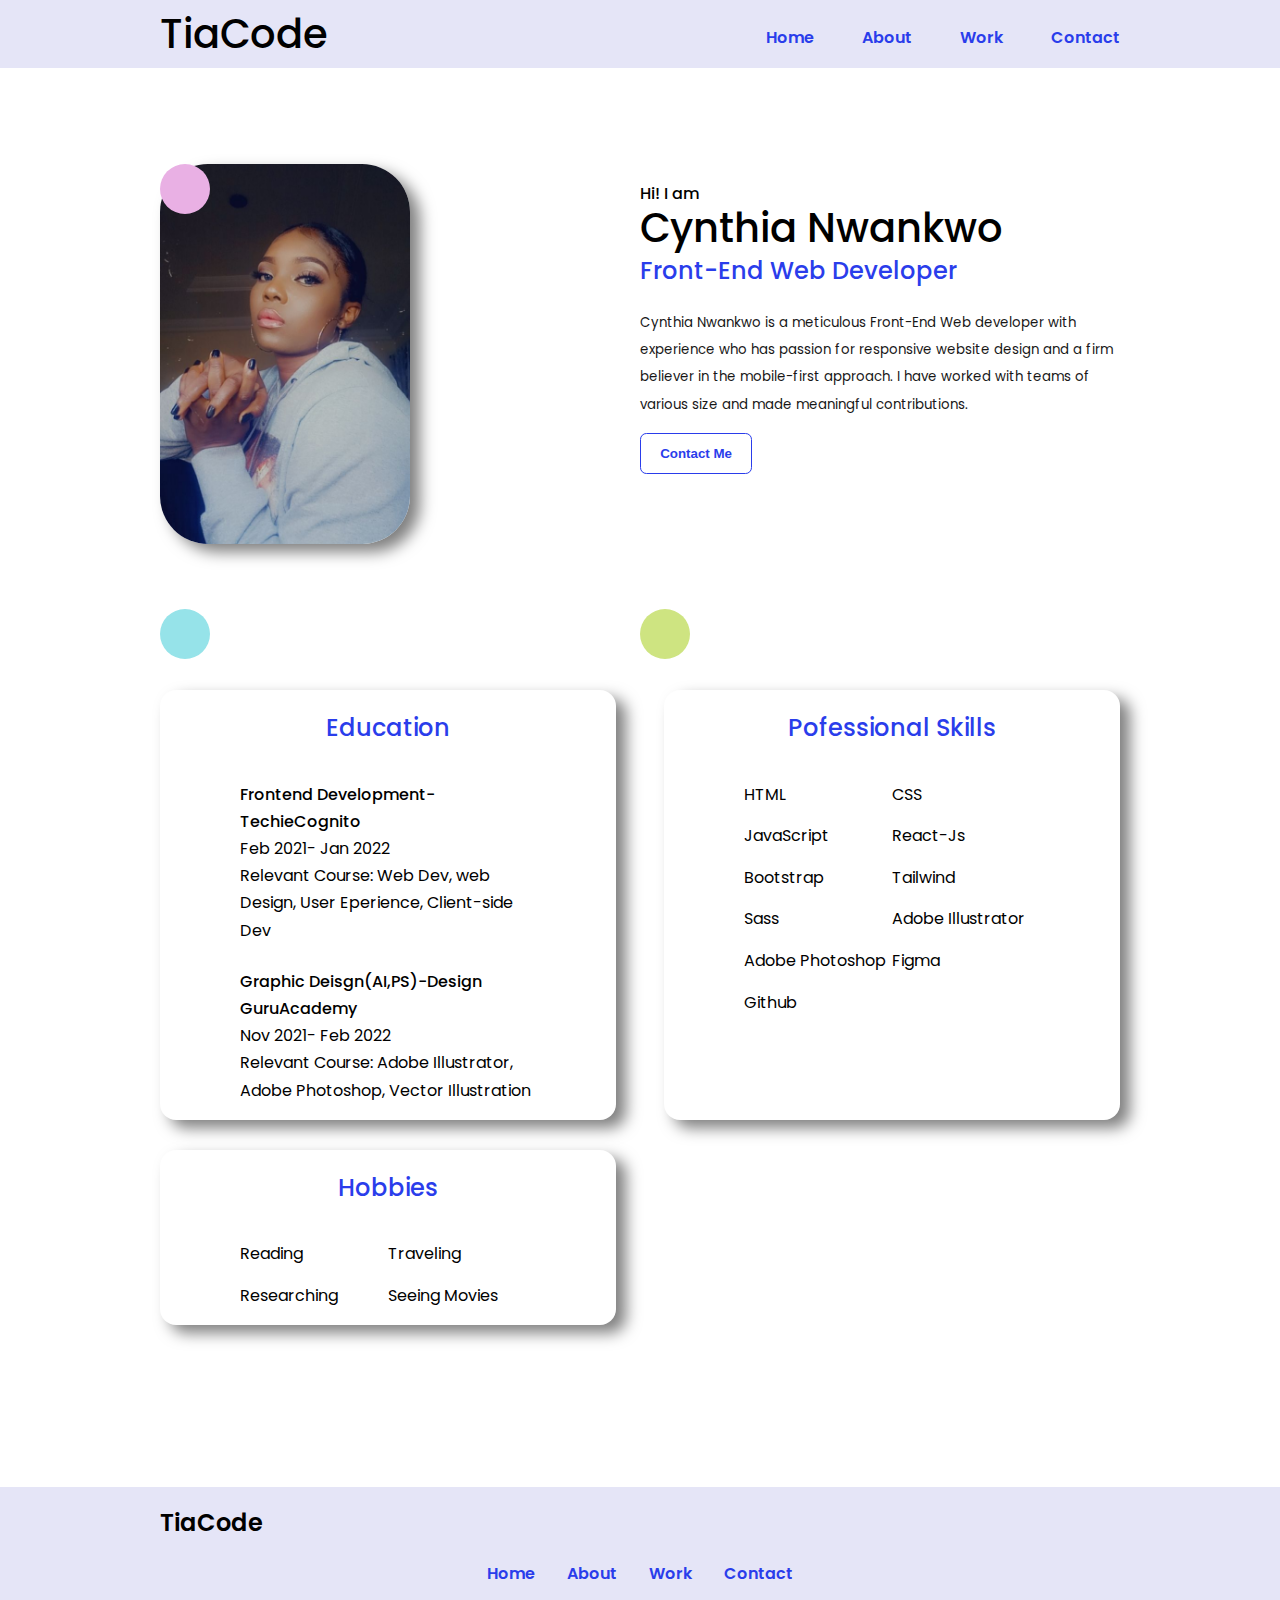
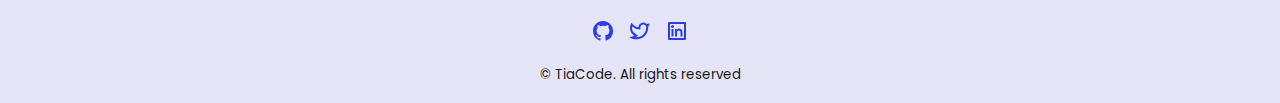
<file: index.html>
<!DOCTYPE html>
<html lang="en">
<head>
    <meta charset="UTF-8">
    <meta http-equiv="X-UA-Compatible" content="IE=edge">
    <meta name="viewport" content="width=device-width, initial-scale=1.0">
    <!-- Link to Font Awesome -->
    <link rel="stylesheet" href="//use.fontawesome.com/releases/v5.0.7/css/all.css">
    <link rel="stylesheet" href="index.css">
    <title>Zuri-Login</title>
</head>
<body>
    <!-- Start of header Section -->
    <header class="container nav">
        <Nav class="menu">
            <h1>TiaCode</h1>
            <ul class="menulist">
                <li><a href="/index.html">Home</a></li>
                <li><a href="/about.html">About</a></li>
                <li><a href="/work.html">Work</a></li>
                <li><a href="/contact.html">Contact</a></li>
                
            </ul>
            <div class="menu_btn">
                <i class="fas fa-bars"></i>
            </div>
        </Nav>
    </header>
    <!-- End of header Section -->

    <!-- Start of Main Section -->
    <main>
        <div class="home-width  container">
            <div class="home-img">
                <img src="profile.png" alt="picture">
            </div>
            <div class="home-text">
                <h4>Hi! I am</h4>
                <h1>Cynthia Nwankwo</h1>
                <h2>Front-End Web Developer </h2>
                <div class="text-dark ">
                    <small>Cynthia Nwankwo is a meticulous Front-End Web developer 
                        with experience who has passion for responsive website design and a 
                        firm believer in the mobile-first approach. I have worked with 
                        teams of various size and made meaningful contributions.
                    </small>
                </div>
                <button class="btn lo"><a href="/MyPortfolio/contact.html">Contact Me</a></button>
            </div>
            <div class='circle1'></div>
            <div class='circle2'></div>
            <div class='circle3'></div>
        </div>
        <div class="container skills-width">
            <div class="skills">
                <h2>Education</h2>
                <div>
                    <div class="push">
                        <h4>Frontend Development-TechieCognito</h4>
                        <p>Feb 2021- Jan 2022</p>
                        <p><span>Relevant Course:</span> Web Dev, web Design, User Eperience, Client-side Dev</p>
                    </div>
                    <div>
                        <h4>Graphic Deisgn(AI,PS)-Design GuruAcademy</h4>
                        <p>Nov 2021- Feb 2022</p>
                        <p><span>Relevant Course:</span> Adobe Illustrator, Adobe Photoshop, Vector Illustration</p>
                    </div>
                </div>
            </div>
            <div class="skills">
                <h2>Pofessional Skills</h2>
                <hr>
                <ul>
                    <li>HTML</li>
                    <li>CSS</li>
                    <li>JavaScript</li>
                    <li>React-Js</li>
                    <li>Bootstrap</li>
                    <li>Tailwind</li>
                    <li>Sass</li>
                    <li>Adobe Illustrator</li>
                    <li>Adobe Photoshop</li>
                    <li>Figma</li>
                    <li>Github</li>
                </ul>
            </div>
            <div class="skills">
                <h2>Hobbies</h2>
                <ul>
                    <li>Reading</li>
                    <li>Traveling</li>
                    <li>Researching</li>
                    <li>Seeing Movies</li>
                    
                </ul>
            </div>
        </div>
    </main>
<!-- End of Main Page -->

<!-- Start of Footer page -->
    <footer class="container footer-width">
       <h2><a href="#">TiaCode</a></h2>
       <ul>
        <li><a href="/index.html">Home</a></li>
        <li><a href="/about.html">About</a></li>
        <li><a href="/work.html">Work</a></li>
        <li><a href="/contact.html">Contact</a></li>
       </ul>
       <div class='footer-icon' >
        <a href='https://github.com/CydaCode' target='_blank' rel='noreferrer'><svg xmlns="http://www.w3.org/2000/svg" viewBox="0 0 24 24" width="24" height="24"><path fill="none" d="M0 0h24v24H0z"/><path d="M12 2C6.475 2 2 6.475 2 12a9.994 9.994 0 0 0 6.838 9.488c.5.087.687-.213.687-.476 0-.237-.013-1.024-.013-1.862-2.512.463-3.162-.612-3.362-1.175-.113-.288-.6-1.175-1.025-1.413-.35-.187-.85-.65-.013-.662.788-.013 1.35.725 1.538 1.025.9 1.512 2.338 1.087 2.912.825.088-.65.35-1.087.638-1.337-2.225-.25-4.55-1.113-4.55-4.938 0-1.088.387-1.987 1.025-2.688-.1-.25-.45-1.275.1-2.65 0 0 .837-.262 2.75 1.026a9.28 9.28 0 0 1 2.5-.338c.85 0 1.7.112 2.5.337 1.912-1.3 2.75-1.024 2.75-1.024.55 1.375.2 2.4.1 2.65.637.7 1.025 1.587 1.025 2.687 0 3.838-2.337 4.688-4.562 4.938.362.312.675.912.675 1.85 0 1.337-.013 2.412-.013 2.75 0 .262.188.574.688.474A10.016 10.016 0 0 0 22 12c0-5.525-4.475-10-10-10z" fill="rgba(42,61,235,1)"/></svg></a>
        <a href='https://twitter.com/tia_code?s=09' target='_blank' rel="noreferrer"><svg xmlns="http://www.w3.org/2000/svg" viewBox="0 0 24 24" width="24" height="24"><path fill="none" d="M0 0h24v24H0z"/><path d="M15.3 5.55a2.9 2.9 0 0 0-2.9 2.847l-.028 1.575a.6.6 0 0 1-.68.583l-1.561-.212c-2.054-.28-4.022-1.226-5.91-2.799-.598 3.31.57 5.603 3.383 7.372l1.747 1.098a.6.6 0 0 1 .034.993L7.793 18.17c.947.059 1.846.017 2.592-.131 4.718-.942 7.855-4.492 7.855-10.348 0-.478-1.012-2.141-2.94-2.141zm-4.9 2.81a4.9 4.9 0 0 1 8.385-3.355c.711-.005 1.316.175 2.669-.645-.335 1.64-.5 2.352-1.214 3.331 0 7.642-4.697 11.358-9.463 12.309-3.268.652-8.02-.419-9.382-1.841.694-.054 3.514-.357 5.144-1.55C5.16 15.7-.329 12.47 3.278 3.786c1.693 1.977 3.41 3.323 5.15 4.037 1.158.475 1.442.465 1.973.538z" fill="rgba(42,61,235,1)"/></svg></a>
        <a href='https://www.linkedin.com/in/cynthia-nwankwo-b8b54a190' target='_blank' rel="noreferrer"><svg xmlns="http://www.w3.org/2000/svg" viewBox="0 0 24 24" width="24" height="24"><path fill="none" d="M0 0h24v24H0z"/><path d="M4 3h16a1 1 0 0 1 1 1v16a1 1 0 0 1-1 1H4a1 1 0 0 1-1-1V4a1 1 0 0 1 1-1zm1 2v14h14V5H5zm2.5 4a1.5 1.5 0 1 1 0-3 1.5 1.5 0 0 1 0 3zm-1 1h2v7.5h-2V10zm5.5.43c.584-.565 1.266-.93 2-.93 2.071 0 3.5 1.679 3.5 3.75v4.25h-2v-4.25a1.75 1.75 0 0 0-3.5 0v4.25h-2V10h2v.43z" fill="rgba(42,61,235,1)"/></svg></a>
       </div>
       <div class='footer-copy'>
        <small>&copy; TiaCode. All rights reserved</small>
      </div>
    </footer>
<!-- End of Footer Page -->

<script src="script.js"></script>
</body>
</html>
</file>
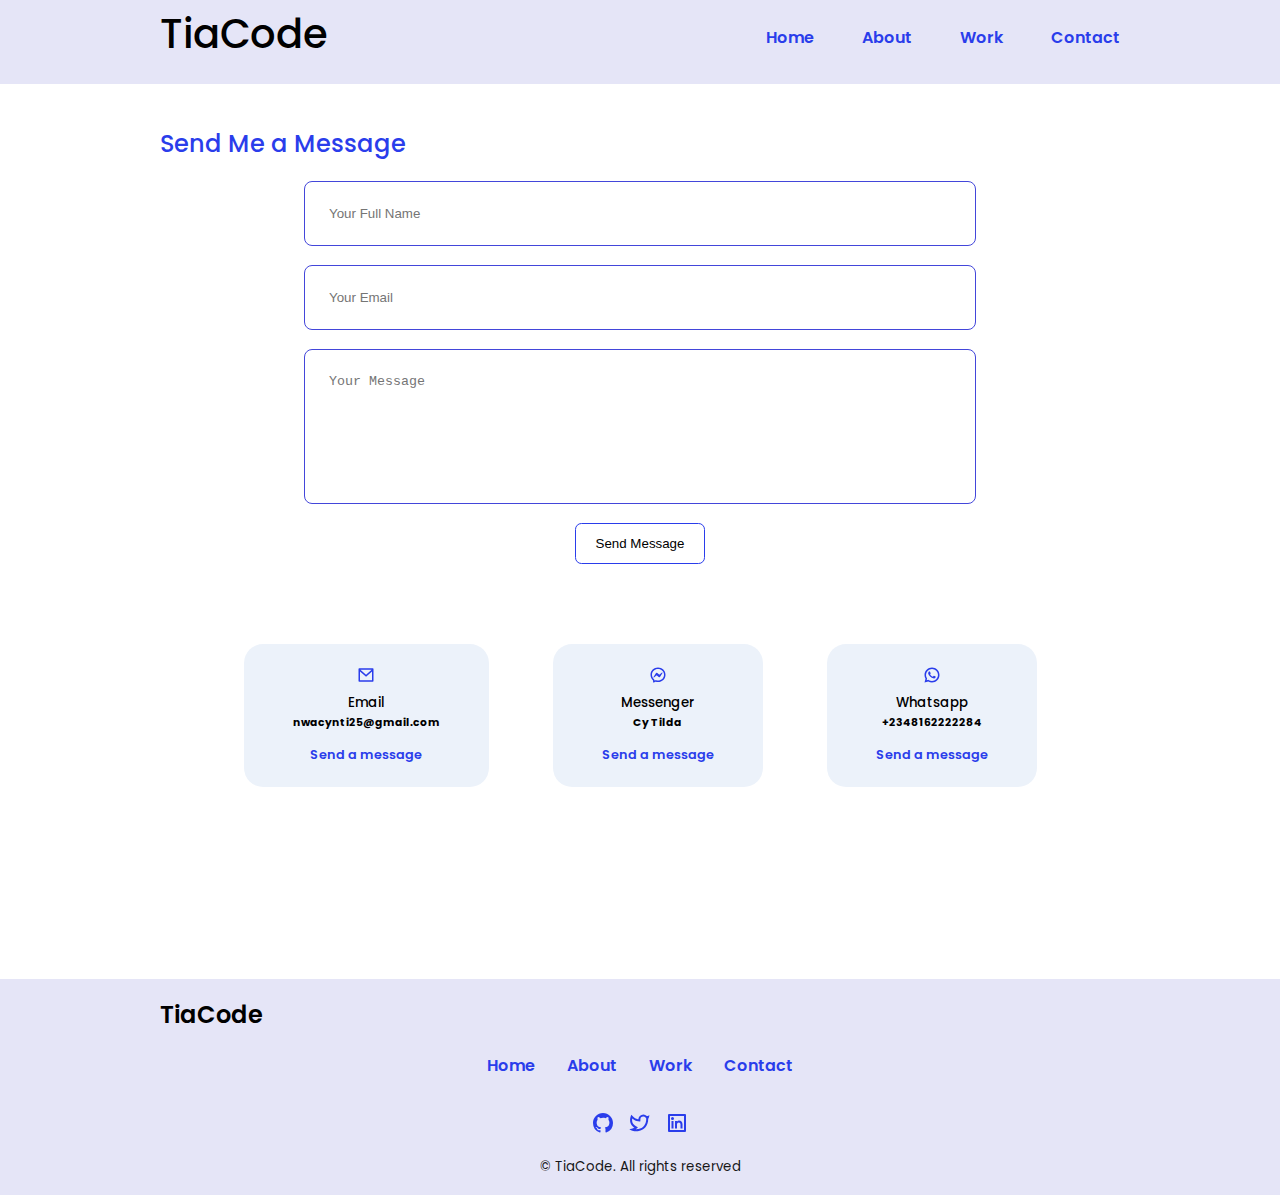
<file: contact.html>
<!DOCTYPE html>
<html lang="en">
<head>
    <meta charset="UTF-8">
    <meta http-equiv="X-UA-Compatible" content="IE=edge">
    <meta name="viewport" content="width=device-width, initial-scale=1.0">
    <!-- Link to Font Awesome -->
    <link rel="stylesheet" href="//use.fontawesome.com/releases/v5.0.7/css/all.css">
    <link rel="stylesheet" href="index.css">
    <title>Contact</title>
</head>
<body>
    <!-- Start of header Section -->
    <header class="container nav">
        <Nav class="menu">
            <h1>TiaCode</h1>
            <ul class="menulist">
              <li><a href="/index.html">Home</a></li>
                <li><a href="/about.html">About</a></li>
                <li><a href="/work.html">Work</a></li>
                <li><a href="/contact.html">Contact</a></li>
                
            </ul>
            <div class="menu_btn">
                <i class="fas fa-bars"></i>
            </div>
        </Nav>
    </header>
    <!-- End of header Section -->

    <!-- Start of Main page -->
    <main >
        <div class="container">
            <div class="form-width">
                <h2>Send Me a Message</h2>
                <form >
                    <input type='text' placeholder='Your Full Name' name='name' required/>
                    <input type='email' placeholder='Your Email' name='email' required/>
                    <textarea name='message' rows='7' placeholder='Your Message' required></textarea>
                    <button type='submit' class='btn'>Send Message</button>
                  </form>
            </div>
            <div class='contact-container'>
                <div class='contact-options'>
                  <article class='contact-option'>
                    <svg xmlns="http://www.w3.org/2000/svg" viewBox="0 0 24 24" width="18" height="18"><path fill="none" d="M0 0h24v24H0z"/><path d="M3 3h18a1 1 0 0 1 1 1v16a1 1 0 0 1-1 1H3a1 1 0 0 1-1-1V4a1 1 0 0 1 1-1zm17 4.238l-7.928 7.1L4 7.216V19h16V7.238zM4.511 5l7.55 6.662L19.502 5H4.511z" fill="rgba(42,61,235,1)"/></svg>
                    <h5>Email</h5>
                    <h6>nwacynti25@gmail.com</h6>
                    <a href='mailto:nwacynti25@gmail.com' target='_blank'>Send a message</a>
                  </article>
        
                  <article class='contact-option'>
                    <svg xmlns="http://www.w3.org/2000/svg" viewBox="0 0 24 24" width="18" height="18"><path fill="none" d="M0 0h24v24H0z"/><path d="M7.764 19.225c.59-.26 1.25-.309 1.868-.139.77.21 1.565.316 2.368.314 4.585 0 8-3.287 8-7.7S16.585 4 12 4s-8 3.287-8 7.7c0 2.27.896 4.272 2.466 5.676a2.8 2.8 0 0 1 .942 2.006l.356-.157zM12 2c5.634 0 10 4.127 10 9.7 0 5.573-4.366 9.7-10 9.7a10.894 10.894 0 0 1-2.895-.384.8.8 0 0 0-.534.039l-1.984.876a.8.8 0 0 1-1.123-.707l-.055-1.78a.797.797 0 0 0-.268-.57C3.195 17.135 2 14.617 2 11.7 2 6.127 6.367 2 12 2zM5.995 14.537l2.937-4.66a1.5 1.5 0 0 1 2.17-.4l2.336 1.75a.6.6 0 0 0 .723 0l3.155-2.396c.421-.319.971.185.689.633l-2.937 4.66a1.5 1.5 0 0 1-2.17.4l-2.336-1.75a.6.6 0 0 0-.723 0l-3.155 2.395c-.421.319-.971-.185-.689-.633z" fill="rgba(42,61,235,1)"/></svg>
                    <h5>Messenger</h5>
                    <h6>Cy Tilda</h6>
                    <a href='https://m.me/cynthia.nwankwo.161' target='_blank'>Send a message</a>
                  </article>
        
                  <article class='contact-option'>
                    <svg xmlns="http://www.w3.org/2000/svg" viewBox="0 0 24 24" width="18" height="18"><path fill="none" d="M0 0h24v24H0z"/><path d="M7.253 18.494l.724.423A7.953 7.953 0 0 0 12 20a8 8 0 1 0-8-8c0 1.436.377 2.813 1.084 4.024l.422.724-.653 2.401 2.4-.655zM2.004 22l1.352-4.968A9.954 9.954 0 0 1 2 12C2 6.477 6.477 2 12 2s10 4.477 10 10-4.477 10-10 10a9.954 9.954 0 0 1-5.03-1.355L2.004 22zM8.391 7.308c.134-.01.269-.01.403-.004.054.004.108.01.162.016.159.018.334.115.393.249.298.676.588 1.357.868 2.04.062.152.025.347-.093.537a4.38 4.38 0 0 1-.263.372c-.113.145-.356.411-.356.411s-.099.118-.061.265c.014.056.06.137.102.205l.059.095c.256.427.6.86 1.02 1.268.12.116.237.235.363.346.468.413.998.75 1.57 1l.005.002c.085.037.128.057.252.11.062.026.126.049.191.066a.35.35 0 0 0 .367-.13c.724-.877.79-.934.796-.934v.002a.482.482 0 0 1 .378-.127c.06.004.121.015.177.04.531.243 1.4.622 1.4.622l.582.261c.098.047.187.158.19.265.004.067.01.175-.013.373-.032.259-.11.57-.188.733a1.155 1.155 0 0 1-.21.302 2.378 2.378 0 0 1-.33.288 3.71 3.71 0 0 1-.125.09 5.024 5.024 0 0 1-.383.22 1.99 1.99 0 0 1-.833.23c-.185.01-.37.024-.556.014-.008 0-.568-.087-.568-.087a9.448 9.448 0 0 1-3.84-2.046c-.226-.199-.435-.413-.649-.626-.89-.885-1.562-1.84-1.97-2.742A3.47 3.47 0 0 1 6.9 9.62a2.729 2.729 0 0 1 .564-1.68c.073-.094.142-.192.261-.305.127-.12.207-.184.294-.228a.961.961 0 0 1 .371-.1z" fill="rgba(42,61,235,1)"/></svg>
                    <h5>Whatsapp</h5>
                    <h6>+2348162222284</h6>
                    <a href='https://api.whatsapp.com/send?phone=+2348162222284' target='_blank'>Send a message</a>
                  </article>
                </div>
        </div>
    </main>
    <!-- End of Main page -->

    <!-- Start of Footer page -->
    <footer class="container footer-width">
      <h2><a href="#">TiaCode</a></h2>
      <ul>
        <li><a href="/index.html">Home</a></li>
                <li><a href="/about.html">About</a></li>
                <li><a href="/work.html">Work</a></li>
                <li><a href="/contact.html">Contact</a></li>
      </ul>
      <div class='footer-icon' >
       <a href='https://github.com/CydaCode' target='_blank' rel='noreferrer'><svg xmlns="http://www.w3.org/2000/svg" viewBox="0 0 24 24" width="24" height="24"><path fill="none" d="M0 0h24v24H0z"/><path d="M12 2C6.475 2 2 6.475 2 12a9.994 9.994 0 0 0 6.838 9.488c.5.087.687-.213.687-.476 0-.237-.013-1.024-.013-1.862-2.512.463-3.162-.612-3.362-1.175-.113-.288-.6-1.175-1.025-1.413-.35-.187-.85-.65-.013-.662.788-.013 1.35.725 1.538 1.025.9 1.512 2.338 1.087 2.912.825.088-.65.35-1.087.638-1.337-2.225-.25-4.55-1.113-4.55-4.938 0-1.088.387-1.987 1.025-2.688-.1-.25-.45-1.275.1-2.65 0 0 .837-.262 2.75 1.026a9.28 9.28 0 0 1 2.5-.338c.85 0 1.7.112 2.5.337 1.912-1.3 2.75-1.024 2.75-1.024.55 1.375.2 2.4.1 2.65.637.7 1.025 1.587 1.025 2.687 0 3.838-2.337 4.688-4.562 4.938.362.312.675.912.675 1.85 0 1.337-.013 2.412-.013 2.75 0 .262.188.574.688.474A10.016 10.016 0 0 0 22 12c0-5.525-4.475-10-10-10z" fill="rgba(42,61,235,1)"/></svg></a>
       <a href='https://twitter.com/tia_code?s=09' target='_blank' rel="noreferrer"><svg xmlns="http://www.w3.org/2000/svg" viewBox="0 0 24 24" width="24" height="24"><path fill="none" d="M0 0h24v24H0z"/><path d="M15.3 5.55a2.9 2.9 0 0 0-2.9 2.847l-.028 1.575a.6.6 0 0 1-.68.583l-1.561-.212c-2.054-.28-4.022-1.226-5.91-2.799-.598 3.31.57 5.603 3.383 7.372l1.747 1.098a.6.6 0 0 1 .034.993L7.793 18.17c.947.059 1.846.017 2.592-.131 4.718-.942 7.855-4.492 7.855-10.348 0-.478-1.012-2.141-2.94-2.141zm-4.9 2.81a4.9 4.9 0 0 1 8.385-3.355c.711-.005 1.316.175 2.669-.645-.335 1.64-.5 2.352-1.214 3.331 0 7.642-4.697 11.358-9.463 12.309-3.268.652-8.02-.419-9.382-1.841.694-.054 3.514-.357 5.144-1.55C5.16 15.7-.329 12.47 3.278 3.786c1.693 1.977 3.41 3.323 5.15 4.037 1.158.475 1.442.465 1.973.538z" fill="rgba(42,61,235,1)"/></svg></a>
       <a href='https://www.linkedin.com/in/cynthia-nwankwo-b8b54a190' target='_blank' rel="noreferrer"><svg xmlns="http://www.w3.org/2000/svg" viewBox="0 0 24 24" width="24" height="24"><path fill="none" d="M0 0h24v24H0z"/><path d="M4 3h16a1 1 0 0 1 1 1v16a1 1 0 0 1-1 1H4a1 1 0 0 1-1-1V4a1 1 0 0 1 1-1zm1 2v14h14V5H5zm2.5 4a1.5 1.5 0 1 1 0-3 1.5 1.5 0 0 1 0 3zm-1 1h2v7.5h-2V10zm5.5.43c.584-.565 1.266-.93 2-.93 2.071 0 3.5 1.679 3.5 3.75v4.25h-2v-4.25a1.75 1.75 0 0 0-3.5 0v4.25h-2V10h2v.43z" fill="rgba(42,61,235,1)"/></svg></a>
      </div>
      <div class='footer-copy'>
       <small>&copy; TiaCode. All rights reserved</small>
     </div>
   </footer>
<!-- End of Footer Page -->

 <script src="script.js"></script>
</body>
</html>
</file>
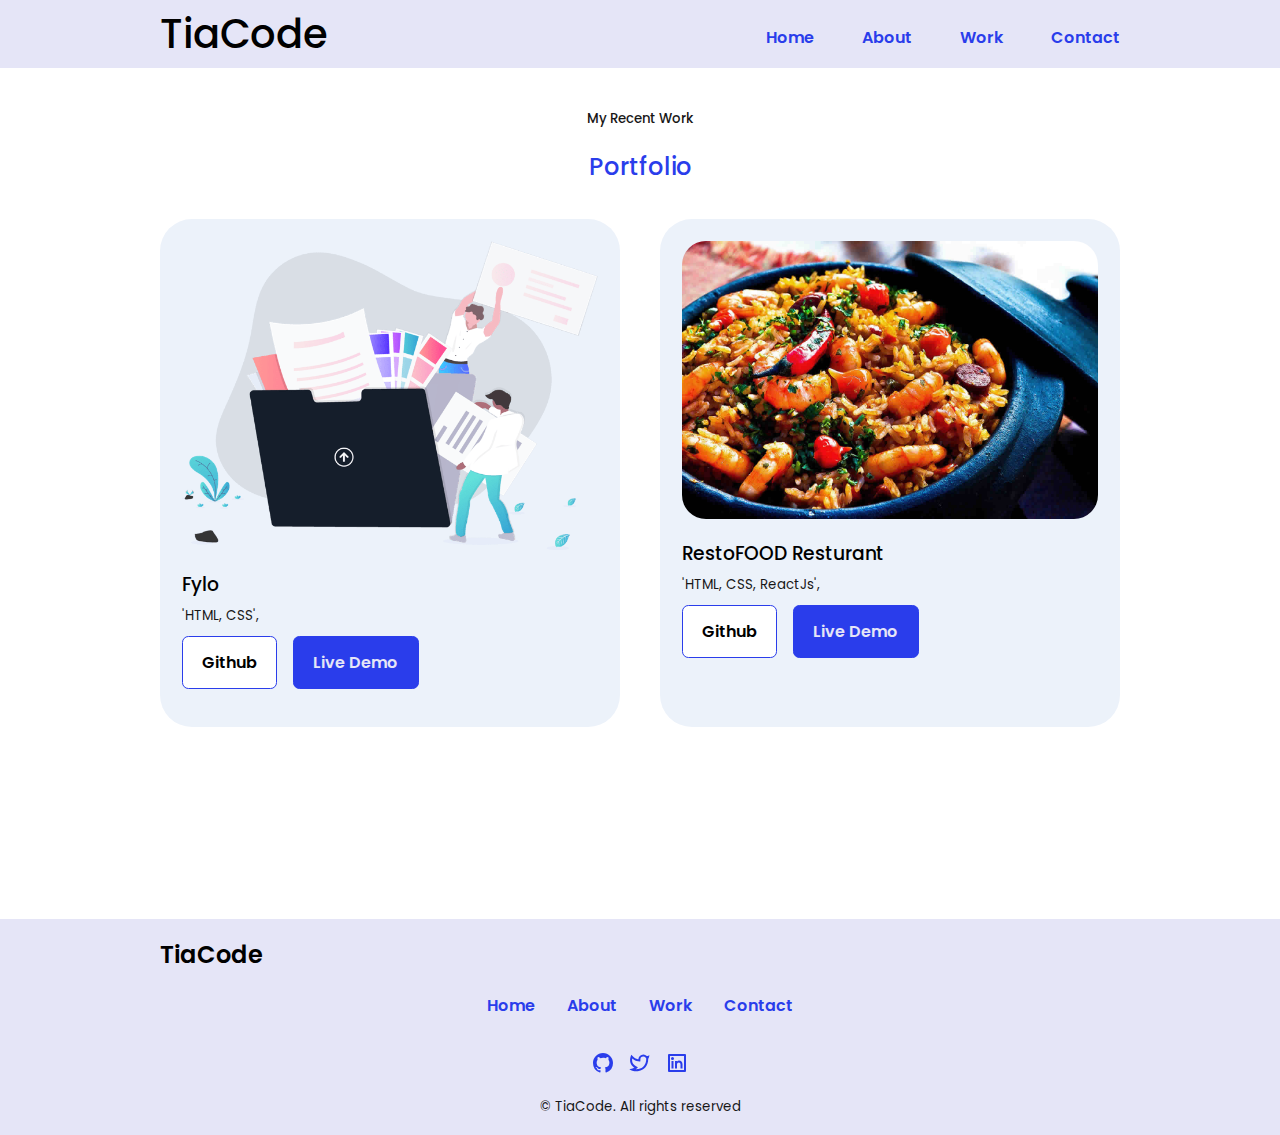
<file: work.html>
<!DOCTYPE html>
<html lang="en">
<head>
    <meta charset="UTF-8">
    <meta http-equiv="X-UA-Compatible" content="IE=edge">
    <meta name="viewport" content="width=device-width, initial-scale=1.0">
    <!-- Link to Font Awesome -->
    <link rel="stylesheet" href="//use.fontawesome.com/releases/v5.0.7/css/all.css">
    <link rel="stylesheet" href="index.css">
    <title>Work</title>
</head>
<body>
      <!-- Start of header Section -->
    <header class="container nav">
        <Nav class="menu">
            <h1>TiaCode</h1>
            <ul class="menulist">
              <li><a href="/index.html">Home</a></li>
                <li><a href="/about.html">About</a></li>
                <li><a href="/work.html">Work</a></li>
                <li><a href="/contact.html">Contact</a></li>
                
            </ul>
            <div class="menu_btn">
                <i class="fas fa-bars"></i>
            </div>
        </Nav>
    </header>
    <!-- End of header Section -->

    <main id='portfolio'>
        <h5>My Recent Work</h5>
        <h2 class="ho">Portfolio</h2>
  
        <div class='container portfolio-container' >
            <article  class='portfolio-item'>
              <div class='portfolio-item-image'>
                <img src=fylo.png alt=fylo/>
              </div>
              <h3>Fylo</h3>
              <small class='text-dark'> 'HTML, CSS',</small>
              <div class='portfolio-item-cta'>
                <a href='https://github.com/CydaCode/fylos.git' class='btn' target='_blank' rel="noreferrer">Github</a>
                <a href='https://poetic-licorice-9afdeb.netlify.app/' class='btn btn-primary' target='_blank' rel="noreferrer">Live Demo</a>
              </div>
            </article>
            <article  class='portfolio-item'>
                <div class='portfolio-item-image'>
                  <img src=resto.jpg alt=fylo/>
                </div>
                <h3>RestoFOOD Resturant</h3>
                <small class='text-dark'> 'HTML, CSS, ReactJs',</small>
                <div class='portfolio-item-cta'>
                  <a href='https://github.com/CydaCode/resturants.git' class='btn' target='_blank' rel="noreferrer">Github</a>
                  <a href='https://resturant-react-p.netlify.app/' class='btn btn-primary' target='_blank' rel="noreferrer">Live Demo</a>
                </div>
              </article>
              
        </div>
    </main>

    <!-- Start of Footer page -->
    <footer class="container footer-width">
        <h2><a href="#">TiaCode</a></h2>
        <ul>
            <li><a href="/index.html">Home</a></li>
                <li><a href="/about.html">About</a></li>
                <li><a href="/work.html">Work</a></li>
                <li><a href="/contact.html">Contact</a></li>
        </ul>
        <div class='footer-icon' >
         <a href='https://github.com/CydaCode' target='_blank' rel='noreferrer'><svg xmlns="http://www.w3.org/2000/svg" viewBox="0 0 24 24" width="24" height="24"><path fill="none" d="M0 0h24v24H0z"/><path d="M12 2C6.475 2 2 6.475 2 12a9.994 9.994 0 0 0 6.838 9.488c.5.087.687-.213.687-.476 0-.237-.013-1.024-.013-1.862-2.512.463-3.162-.612-3.362-1.175-.113-.288-.6-1.175-1.025-1.413-.35-.187-.85-.65-.013-.662.788-.013 1.35.725 1.538 1.025.9 1.512 2.338 1.087 2.912.825.088-.65.35-1.087.638-1.337-2.225-.25-4.55-1.113-4.55-4.938 0-1.088.387-1.987 1.025-2.688-.1-.25-.45-1.275.1-2.65 0 0 .837-.262 2.75 1.026a9.28 9.28 0 0 1 2.5-.338c.85 0 1.7.112 2.5.337 1.912-1.3 2.75-1.024 2.75-1.024.55 1.375.2 2.4.1 2.65.637.7 1.025 1.587 1.025 2.687 0 3.838-2.337 4.688-4.562 4.938.362.312.675.912.675 1.85 0 1.337-.013 2.412-.013 2.75 0 .262.188.574.688.474A10.016 10.016 0 0 0 22 12c0-5.525-4.475-10-10-10z" fill="rgba(42,61,235,1)"/></svg></a>
         <a href='https://twitter.com/tia_code?s=09' target='_blank' rel="noreferrer"><svg xmlns="http://www.w3.org/2000/svg" viewBox="0 0 24 24" width="24" height="24"><path fill="none" d="M0 0h24v24H0z"/><path d="M15.3 5.55a2.9 2.9 0 0 0-2.9 2.847l-.028 1.575a.6.6 0 0 1-.68.583l-1.561-.212c-2.054-.28-4.022-1.226-5.91-2.799-.598 3.31.57 5.603 3.383 7.372l1.747 1.098a.6.6 0 0 1 .034.993L7.793 18.17c.947.059 1.846.017 2.592-.131 4.718-.942 7.855-4.492 7.855-10.348 0-.478-1.012-2.141-2.94-2.141zm-4.9 2.81a4.9 4.9 0 0 1 8.385-3.355c.711-.005 1.316.175 2.669-.645-.335 1.64-.5 2.352-1.214 3.331 0 7.642-4.697 11.358-9.463 12.309-3.268.652-8.02-.419-9.382-1.841.694-.054 3.514-.357 5.144-1.55C5.16 15.7-.329 12.47 3.278 3.786c1.693 1.977 3.41 3.323 5.15 4.037 1.158.475 1.442.465 1.973.538z" fill="rgba(42,61,235,1)"/></svg></a>
         <a href='https://www.linkedin.com/in/cynthia-nwankwo-b8b54a190' target='_blank' rel="noreferrer"><svg xmlns="http://www.w3.org/2000/svg" viewBox="0 0 24 24" width="24" height="24"><path fill="none" d="M0 0h24v24H0z"/><path d="M4 3h16a1 1 0 0 1 1 1v16a1 1 0 0 1-1 1H4a1 1 0 0 1-1-1V4a1 1 0 0 1 1-1zm1 2v14h14V5H5zm2.5 4a1.5 1.5 0 1 1 0-3 1.5 1.5 0 0 1 0 3zm-1 1h2v7.5h-2V10zm5.5.43c.584-.565 1.266-.93 2-.93 2.071 0 3.5 1.679 3.5 3.75v4.25h-2v-4.25a1.75 1.75 0 0 0-3.5 0v4.25h-2V10h2v.43z" fill="rgba(42,61,235,1)"/></svg></a>
        </div>
        <div class='footer-copy'>
         <small>&copy; TiaCode. All rights reserved</small>
       </div>
     </footer>
 <!-- End of Footer Page -->
    
    <script src="script.js"></script>
</body>
</html>
</file>
<file: index.css>
@import url('https://fonts.googleapis.com/css2?family=Poppins:wght@300;400;500;600&display=swap');

/* ***********GENERAL SETTING********* */
* {
  margin: 0;
  padding: 0;
  border: none;
  outline: none;
  list-style: none;
  text-decoration: none;
  box-sizing: border-box;
}

:root {
  --color-bg:  #e5e5f7;
  --color-bg-variant: #ecf2fa;
  --color-primary: #2a3deb;
  --color-primary-varient: #4346da;
  --color-black: #000000;
  --color-dark: #181717;
  --color-white: #ffffff;

  --transition: all 400ms ease;

  --container-width-lg: 75%;
  --container-width-md: 86%;
  --container-width-sm: 90%;
}

body {
    font-family: 'Poppins', sans-serif;
    background-color: var(--color-bg);
    color: var(--color-black);
    line-height: 1.7;
  }

  .container {
    width: var(--container-width-lg);
    margin: 0 auto;
  }
  
  h1, h2, h3, h4, h5 {
    font-weight: 500;
  }
  
  h1 {
    font-size: 2.5rem;
  }


  main > h2, main > h5 {
    text-align: center;
    color: var(--color-dark);
  }

  small {
    color: var(--color-dark);
  }
  
  h2 {
    color: var(--color-primary);
    margin-top: 1rem;
  }

  .text-dark {
    color: var(--color-dark);
  }
  
  a {
    color: var(--color-primary);
    transition: var(--transition);
    font-weight: 600;
  }
  
  a:hover {
    color: var(--color-primary);
  }

  .btn {
    width: max-content;
    display: inline-block;
    
    padding: 0.75rem 1.2rem;
    border-radius: 0.4rem;
    cursor: pointer;
    border: 1px solid var(--color-primary);
    transition: var(--transition);
    background-color: var(--color-white);
    color: var(--color-black);
  }
  
  .btn:hover {
    color: var(--color-primary);
    background-color: transparent;
  }
  
  .btn-primary {
    background-color: var(--color-primary);
    color: var(--color-bg);
  }
  
  img {
    display: block;
    width: 100%;
    object-fit: cover;
  }
  

  /* ************HEADER PAGE************* */

  .nav {
    position: sticky;
    z-index: 100;
  }

  .menu {
      display: flex;
      justify-content: space-between;
  }

  .nav .menulist {
      display: flex;
      gap: 3rem;
      margin-top: 1.5rem;
  }

  .margtop {
      margin-top: -1.5rem;
  }

  .menu_btn {
    margin: 15px 24px;
    color: #eaedf7;
    font-size: 30px;
    cursor: pointer;
    display: none;
  }

  .circle1 {
    width: 50px;
    height: 50px;
    border-radius: 50%;
    background-color: #96e3e9;

    animation-name: moveCircle;
    animation-duration: 9.5s;
    animation-delay: 2.9s;
    animation-iteration-count: infinite;
    animation-timing-function: cubic-bezier(0.075, 0.82, 0.165, 1) ease-in-out;
  }

  .circle2 {
    width: 50px;
    position: absolute;
    height: 50px;
    border-radius: 50%;
    background-color: #e9b0e4;

    animation-name: moveCircle;
    animation-delay: 1.2s;
    animation-duration: 6.5s;
    animation-iteration-count: infinite;
    animation-timing-function: cubic-bezier(0.215, 0.610, 0.355, 1) ease;
  }

  .circle3 {
    width: 50px;
    height: 50px;
    border-radius: 50%;
    background-color: #cee481;

    animation-name: moveCircle;
    animation-duration: 9.5s;
    animation-iteration-count: infinite;
    animation-timing-function: cubic-bezier(0.075, 0.82, 0.165, 1) ease-in-out;
  }

  @keyframes moveCircle {
    0% {
      transform: translate3d(10px, 10px, 0);
    }
    100% {
      transform: translate3d(300px, -300px, 0);
    }
  }

  /* ************MAIN PAGE************ */

  main {
      background-color: var(--color-white);
      height: auto;
      padding-bottom: 12rem;
  }

  .home-width {
      display: grid;
      grid-template-columns: 35% 50%;
      gap: 15%;
      padding: 6rem 0 2rem 0;
  }

  .home-img {
      width: 250px;
    
  }

  .home-img img {
    border-radius: 3rem;
    box-shadow: 10px 8px 15px rgba(0, 0, 0, 0.5);
    
  }

  .home-text {
      margin-top: 1rem;
  }

  .home-text  h1 {
    margin-bottom: -1.7rem;
  }

  .home-text h4 {
    margin-bottom: -0.8rem;
  }

  .home-text button {
      margin-top: 1rem;
  }

  .home-text h2 {
    margin-bottom: 1rem;
  }

  /* *********SKILLS************ */

  .skills-width {
      display: grid;
      gap: 5%;
      grid-template-columns: repeat(2, 1fr);
      margin-top: 4rem;
  }

  .skills {
      box-shadow: 10px 8px 15px rgba(0, 0, 0, 0.5);
      border-radius: 1rem;
      padding: 1rem 5rem;
  }

  .skills:hover {
      background-color: var(--color-bg-variant);
  }

  hr {
      background-color: #000000;
      color: #000000;
  }

  .skills ul {
    display: grid;
    grid-template-columns: 1fr 1fr;
    row-gap: 0.9rem;
  }

  .skills h2 {
      text-align: center;
      margin: 0.1rem auto 2rem;
  }

  .push {
    margin-bottom: 1.5rem;
  }

/* *************FOOTER************** */


  .footer-width h2 a{
      color: var(--color-black);
  }

  .footer-width ul{
    display: flex;
    gap: 2rem;
    justify-content: center;
    flex-wrap: wrap;
    margin-top: 1rem;
    margin-bottom: 2rem;
    
  }

  .footer-copy {
     text-align: center;
     display: flex;
     justify-content: center;
     margin-bottom: 1rem;

  }

  .footer-icon {
    display: flex;
    justify-content: center;
    padding-bottom: 0.8rem;
    gap: 0.8rem;
  }

  /* *************CONTACT PAGE*********** */

  /* Form page */

  .form-width h2{
    padding-top: 2.5rem;
  }

  .form-width button{
    margin: 0 auto;
  }


  .form-width form {
    display: flex;
    flex-direction: column;
    gap: 1.2rem;
    padding-top: 1rem;
}

.form-width input, textarea {
    width: 70%;
    padding: 1.5rem;
    margin: 0 auto;
    border-radius: 0.5rem;
    background: transparent;
    border: 1px solid var(--color-primary-varient);
    resize: none;
    color: var(--color-black);
}

/* *****Social Media***** */
.container.contact-container {
  margin-top: 3rem;
}

.contact-options {
  display: flex;
  width: 100%;
  flex-wrap: wrap;
  margin: 0 auto;
  justify-content: center;
  margin-top: 5rem;
  gap: 4rem;
}

.contact-option {
  background: var(--color-bg-variant);
  padding: 1.2rem 3rem;
  border-radius: 1.2rem;
  text-align: center;
  border: 1px solid transparent;
  transition: var(--transition);

}

.contact-option:hover {
  background: transparent;
  border-color: var(--color-primary-varient);
}

.contact-option-icon {
  font-size: 1.5rem;
  margin-bottom: 0.5rem;
}

.contact-option a {
 margin-top: 0.7rem;
 display: inline-block;
 font-size: 0.8rem;
}

/* *************AOUT PAGE************** */
#about {
  padding-top: 1.5rem;
}

.about-container {
  display: grid;
  grid-template-columns: 35% 50%;
  gap: 15%;
  padding-top: 7rem;
}

.center {
  text-align: left;
}

.about-me {
  width: 100%;
  aspect-ratio: 1/1;
  border-radius: 2rem;
  background: linear-gradient(45deg, 
      transparent,
      var(--color-primary),
      transparent
  );
  display: grid;
  place-items: center;
}

.about-content {
  margin-top: 0;
}

.about-content h2{
  margin-bottom: -4rem;
}

.about-me-image {
  border-radius: 2rem;
  width: 100%;
  height: 100%;
  overflow: hidden;
  transform: rotate(10deg);
  /* height: 450px; */
  transition: var(--transition);
  
}

.about-me-image:hover {
  transform: rotate(0deg);
}

.about-cards {
  display: grid;
  grid-template-columns: repeat(3, 1fr);
  gap: 1.5rem;
  
}

.about-card {
  background: var(--color-bg-variant);
  border: 1px solid transparent;
  border-radius: 1rem;
  padding: 2rem;
  text-align: center;
  transition: var(--transition);
}

.about-card:hover {
  background: transparent;
  border-color: var(--color-primary-varient);
  cursor: default;
}

.about-icon {
  color: var(--color-primary);
  font-size: 1.4rem;
  margin-bottom: 1rem;
}

.about-card h5 {
  font-size: 0.95rem;
}

.about-card small {
  font-size: 0.7rem;
  color: var(--color-dark);
}

.about-content p {
  margin: 6rem 0 2.6rem;
  color: var(--color-dark);
}

.ho {
  color: var(--color-primary);
}

/* ***********WORK************ */
#portfolio {
  padding-top: 2.5rem;
}

.portfolio-container {
  display: grid;
  grid-template-columns: repeat(2, 1fr);
  gap: 2.5rem;
  margin-top: 2rem;
}

.portfolio-item {
  background: var(--color-bg-variant);
  padding: 1.3rem;
  border-radius: 2rem;
  border: 1px solid transparent;
  transition: var(--transition);
}

.portfolio-item:hover {
  border-color: var(--color-primary-varient);
  background: transparent;
}

.portfolio-item-image {
  border-radius: 1.5rem;
  overflow: hidden;
}

.portfolio-item h3 {
  margin: 1.2rem 0 0;
}

.portfolio-item-cta {
  display: flex;
  gap: 1rem;
  margin-bottom: 1rem;
  margin-top: 0.5rem;
}

.picture {
  display: grid;
  grid-template-columns: repeat(4, 1fr);
  padding-top: 4rem;
  max-width: 100%;
  grid-gap: 2rem;
}

.gallary-size {
  width: 300px;
  height: 300px;
  width: 100%;
  text-align: center;
  margin: 0 auto;
}

.gallary-size img {
  width: 100%;
  object-fit: cover;
}


.gallary-size:first-child {
  grid-row: 1 / span 1;
}

.gallary-size:nth-child(2) {
  grid-column: 2 / span 2;
}

.gallary-size:nth-child(3) {
  grid-column: 4 / span 1;
}

.gallary-size:nth-child(4) {
  grid-column: 1 / span 3;
}

.gallary-size:nth-child(4) {
  grid-row: 2 / span 4;
}

.gallary-size:nth-child(7) {
  grid-column: 4 / span 1;
}

.gallary-size:nth-child(7) {
  grid-row: 3 / span 1;
}
.gallary-size:last-child {
  grid-column: 4 / span 1;
}
.gallary-size:last-child {
  grid-row: 3 / span 1;
}
  
  /* *************MEDIA QUERIES (MEDIUM DEVICES) */
  
  @media screen and (max-width: 1024px) {
    .container {
      width: var(--container-width-md);
    }  

    /* *********HEADER PAGE********* */
    .menulist {
        display: flex;
        justify-content: space-between;
    }

     

    /* **********MAIN PAGE************ */

    .home-width {
        grid-template-columns:  1fr;
        gap: 1rem;
        padding: 6rem 0 2rem 0;
    }

    .home-img {
        border-radius: 3rem;
        width: 50%;
        margin: 0 auto;
      }

      .about-text {
        margin-top: 1.5rem;
    }

    /* *********SKILLS************ */

  .skills-width {
   
    gap: 6%;
    grid-template-columns: 1fr;
    margin-top: 4rem;
}

   /* *************CONTACT PAGE*********** */

  /* Form page */

  .form-width input, textarea {
    width: 100%;
    
}

/* ABOUT */

.about-container {
  grid-template-columns: 1fr;
  gap: 0;
}

.about-me {
  width: 50%;
  margin: 2rem auto 4rem;
}

.about-content p {
  margin: 1rem 0 1.5rem;
}

.about-content h2{
  margin-bottom: 0rem;
}

/* *************WORK*********** */

  .portfolio-container {
      grid-template-columns: 1fr 1fr;
      gap: 1.2rem;
  }

}
  
  /* *************MEDIA QUERIES (SMALL DEVICE)*********** */
  
  @media  screen and (max-width: 600px) {
    .container {
      width: var(--container-width-sm);
    }  
  

     /* *********HEADER PAGE********* */
     

    .nav .menulist {
      display: inline-block;
      position: fixed;
      background-color: rgb(229, 229, 247, 0.8);
      height: 100vh;
      left: -100%;
      top: 40px;
      width: 100%;
      text-align: center;
      padding-top: 80px;
      z-index: 100;
      transition: all 0.6s ease-in;
  }
  .nav .menulist.active {
      left: 0;
  }

  .menulist {
    display: none;
    justify-content: space-between;
}

  .nav .menulist li {
      display: block;
      margin: 25px;
      padding-bottom: 9px;
      
  }

  .nav .menulist .last {
    color: var(--color-white);
  }

  .nav .menulist .last:hover {
    color: var(--color-black);
  }

  .nav .menulist li a {
    display:inline-block;
    margin: 20px o;
    color: var(--color-primary);
}

  .nav .menulist li a:hover {
    color: var(--color-bg-variant);
}

    .menu_btn {
      margin: 13px 24px;
      color: var(--color-bg);
      background-color: var(--color-dark);
      padding: 0 0.7rem;
      border-radius: 50%;
      font-size: 25px;
      cursor: pointer;
      transition: var(--transition);
      display: block;
    }

    .menu_btn i.active::before {
      content: "\f00d";
  }

    /* **********MAIN PAGE************ */
    .about-text {
        text-align: center;
    }

    /* *************SKILLS PAGE********* */
    .skills {
      padding: 2rem 2rem;
  }
  
  /* *****Social Media***** */
 
  .contact-options {
    gap: 2rem;
  }

  /* ABOUT PAGE */

  #about {
    padding-top: 1.1rem;
}
.about-container {
    padding-top: 5rem;
    z-index: -1;
}
.about-me {
    width: 60%;
    margin: 0 auto 3rem;
    z-index: 0;
}

.about-content {
    text-align: center;
}
.about-content p {
    margin: 1.5rem 0;
}

.about-cards {
    grid-template-columns: 1fr 1fr;
    gap: 0.5rem;
}

.center {
    text-align: center;
}

.about-content {
    margin-top: 0rem;
}

.picture {
  display: block;
  grid-template-columns: none;
  padding-top: 4rem;
  max-width: 100%;
  gap: 4.2rem;
}
.gallary-size {
  margin-bottom: 1rem;
  width: 100%;
  height: 100%;
}
/* ************WORK*********** */

.portfolio-container {
  grid-template-columns: 1fr;
  gap: 3rem;
}
  }
</file>
